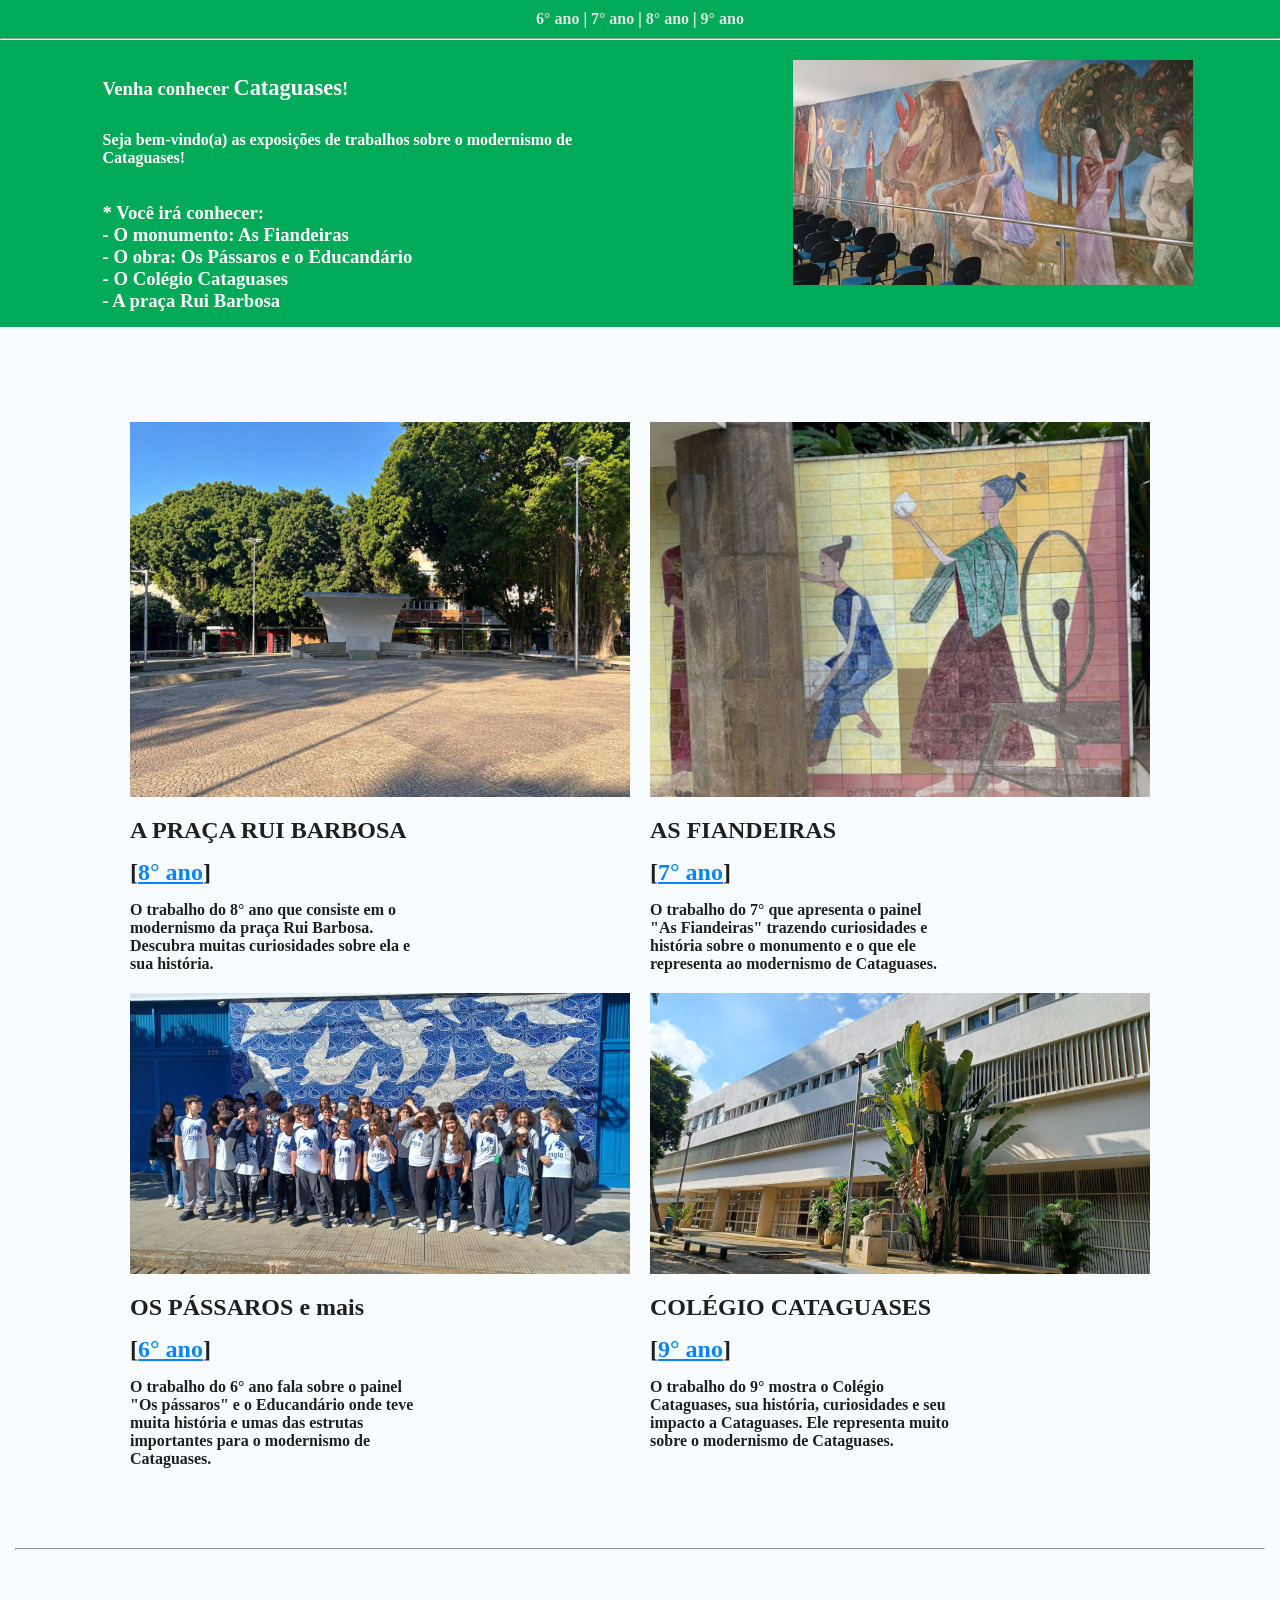
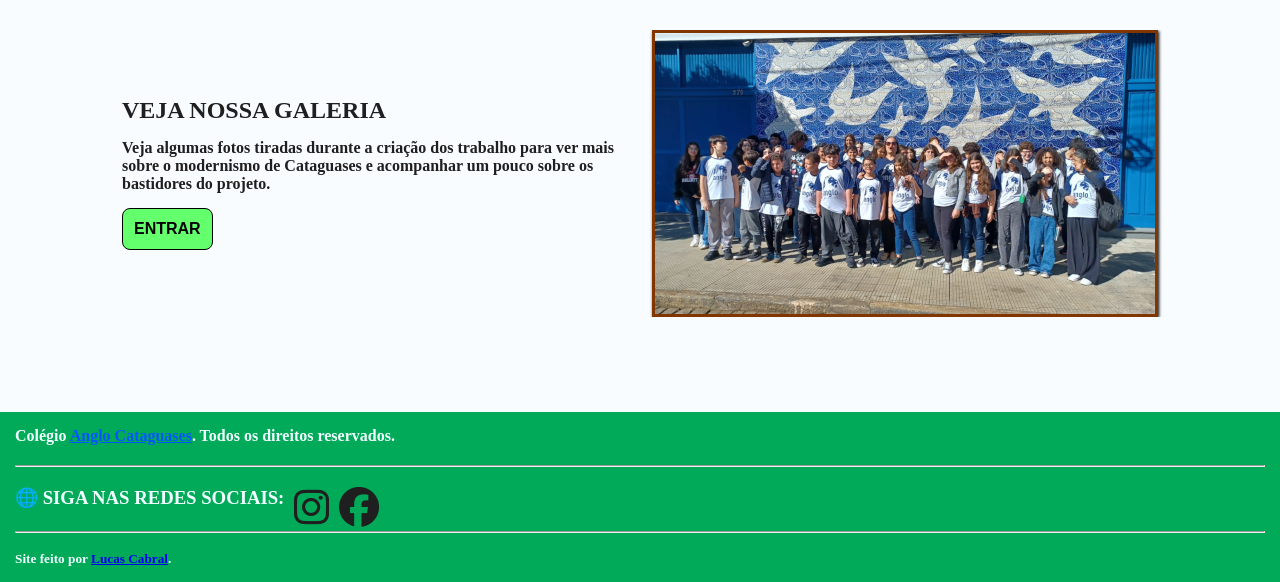
<file: index.html>
<!DOCTYPE html>
<html lang="pt-BR">
<head>
    <meta charset="UTF-8">
    <meta name="viewport" content="width=device-width, initial-scale=1.0">
    <meta name="description" content="Conheça Cataguases, Minas Gerais, sua arquitetura modernista e seu importante patrimônio histórico e cultural.">

    <link rel="icon" type="image/x-icon" href="favicon.ico">
    <link rel="stylesheet" href="https://cdnjs.cloudflare.com/ajax/libs/font-awesome/6.5.2/css/all.min.css">
    <link rel="stylesheet" href="style.css">

    <title>Conheça Cataguases - Página inicial</title>
</head>
<body>
    <header>
        <nav>
            <!--   Para quem é desenvolvedor e viu isso, peço desculpas. Por ser um site mais básico essa parte do código não ficou semântica.   -->
            <p>
                <a href="turmas/6-ano/index.html"> 6° ano</a> | 
                <a href="turmas/7-ano/index.html"> 7° ano</a> | 
                <a href="turmas/8-ano/index.html"> 8° ano</a> |
                <a href="turmas/9-ano/index.html"> 9° ano</a>
            </p>

        </nav>
        <hr>
        <section class="container-flex">
            <img src="imagens/6-ano-imagens/quadro.jpeg" alt="__IMAGEM">
            <section>
                <h1>Venha conhecer <span class="escrito">Cataguases</span>!</h1>

                <p>
                    Seja bem-vindo(a) as exposições de trabalhos sobre o modernismo de Cataguases!
                </p>
                
                <h3>
                    * Você irá conhecer: <br>
                    - O monumento: As Fiandeiras <br>
                    - O obra: Os Pássaros e o Educandário<br>
                    - O Colégio Cataguases <br>
                    - A praça Rui Barbosa
                </h3>
            </section>
        </section>
        
    </header>

    <main>
        <section class="container-flex1">
            <section class="container-flex2">
                <img src="imagens/8-ano-imagens/praca-rui-barbosa2.jpeg" alt="Imagem da praça Rui Barbosa">
                <section class="container-flex3">
                    <h2>A PRAÇA RUI BARBOSA</h2>

                    <h2>[<a href="turmas/8-ano/index.html" class="turma">8° ano</a>]</h2>

                    <p>
                        O trabalho do 8° ano que consiste em o modernismo da praça Rui Barbosa. Descubra muitas curiosidades sobre ela e sua história.
                    </p>
                </section>
            </section>
            
            <section class="container-flex2">
                <img src="imagens/7-ano-imagens/painel-fiandeiras2.jpeg" alt="Imagem de um pedaço do monumento As Fiandeiras">
                <section class="container-flex3">
                    <h2>AS FIANDEIRAS</h2>

                    <h2>[<a href="turmas/7-ano/index.html" class="turma">7° ano</a>]</h2>

                    <p>
                        O trabalho do 7° que apresenta o painel "As Fiandeiras" trazendo curiosidades e história sobre o monumento e o que ele representa ao modernismo de Cataguases.
                    </p>
                </section>
            </section>

            <section class="container-flex2">
                <img src="imagens/6-ano-imagens/ospassaros2.jpeg" alt="Imagem de todos os aluos do Ensino Fundamental do Anglo posando para a foto em frente o painel na faixada do Educandário.">
                <section class="container-flex3">
                    <h2>OS PÁSSAROS e mais</h2>

                    <h2>[<a href="turmas/6-ano/index.html" class="turma">6° ano</a>]</h2>

                    <p>
                        O trabalho do 6° ano fala sobre o painel "Os pássaros" e o Educandário onde teve muita história e umas das estrutas importantes para o modernismo de Cataguases.
                    </p>
                </section>
            </section>

            <section class="container-flex2">
                <img src="imagens/9-ano-imagens/faixada-colegio.jpg" alt="Imagem da faixada do Colégio Cataguases em Minas Gerais.">
                <section class="container-flex3">
                    <h2>COLÉGIO CATAGUASES</h2>

                    <h2>[<a href="turmas/9-ano/index.html" class="turma">9° ano</a>]</h2>

                    <p>
                        O trabalho do 9° mostra o Colégio Cataguases, sua história, curiosidades e seu impacto a Cataguases. Ele representa muito sobre o modernismo de Cataguases.
                    </p>
                </section>
            </section>
        </section>
        <hr>
        <section id="container-flex-galeria1">
            <section id="container-flex-galeria2">
                <h2>VEJA NOSSA GALERIA</h2>
                <p>
                    Veja algumas fotos tiradas durante a criação dos trabalho para ver mais sobre o modernismo de Cataguases e acompanhar um pouco sobre os bastidores do projeto.
                </p>
                <div id="galeria">
                    <a href="https://drive.google.com/drive/folders/1RHWkMPWu6363IWxtkehUiSeyPKYftUnu?usp=drive_link " target="_blank">ENTRAR</a>
                </div>
            </section>
            <img src="imagens/6-ano-imagens/ospassaros2.jpeg" alt="Imagem das turmas de 6° ao 9° juntas para posar a foto em frente o painel Os pássaros na faixada do Educandário.">
        </section>
    </main>

    <footer>
        <section>
            <h4>Colégio <a href="https://anglocataguases.com.br/" target="_blank">Anglo Cataguases</a>. Todos os direitos reservados.</h4>
            <hr>
            <section>
                <h3> &#x1F310; SIGA NAS REDES SOCIAIS: </h3>
                
                <!-- Instagram -->
                <a href="https://www.instagram.com/anglosudamerica/" target="_blank"><i class="fa-brands fa-instagram"></i></a>

                <!-- Facebook -->
                <a href="https://www.facebook.com/people/Anglo-Sudam%C3%A9rica-Cataguases/61577134984264/" target="_blank"><i class="fa-brands fa-facebook"></i></a>
            </section>
            <hr>
            <br>
            <h5>Site feito por <a href="https://github.com/lucascabral-dev" target="_blank">Lucas Cabral</a>.</h5>
        </section>
    </footer>
</body>
</html>
</file>
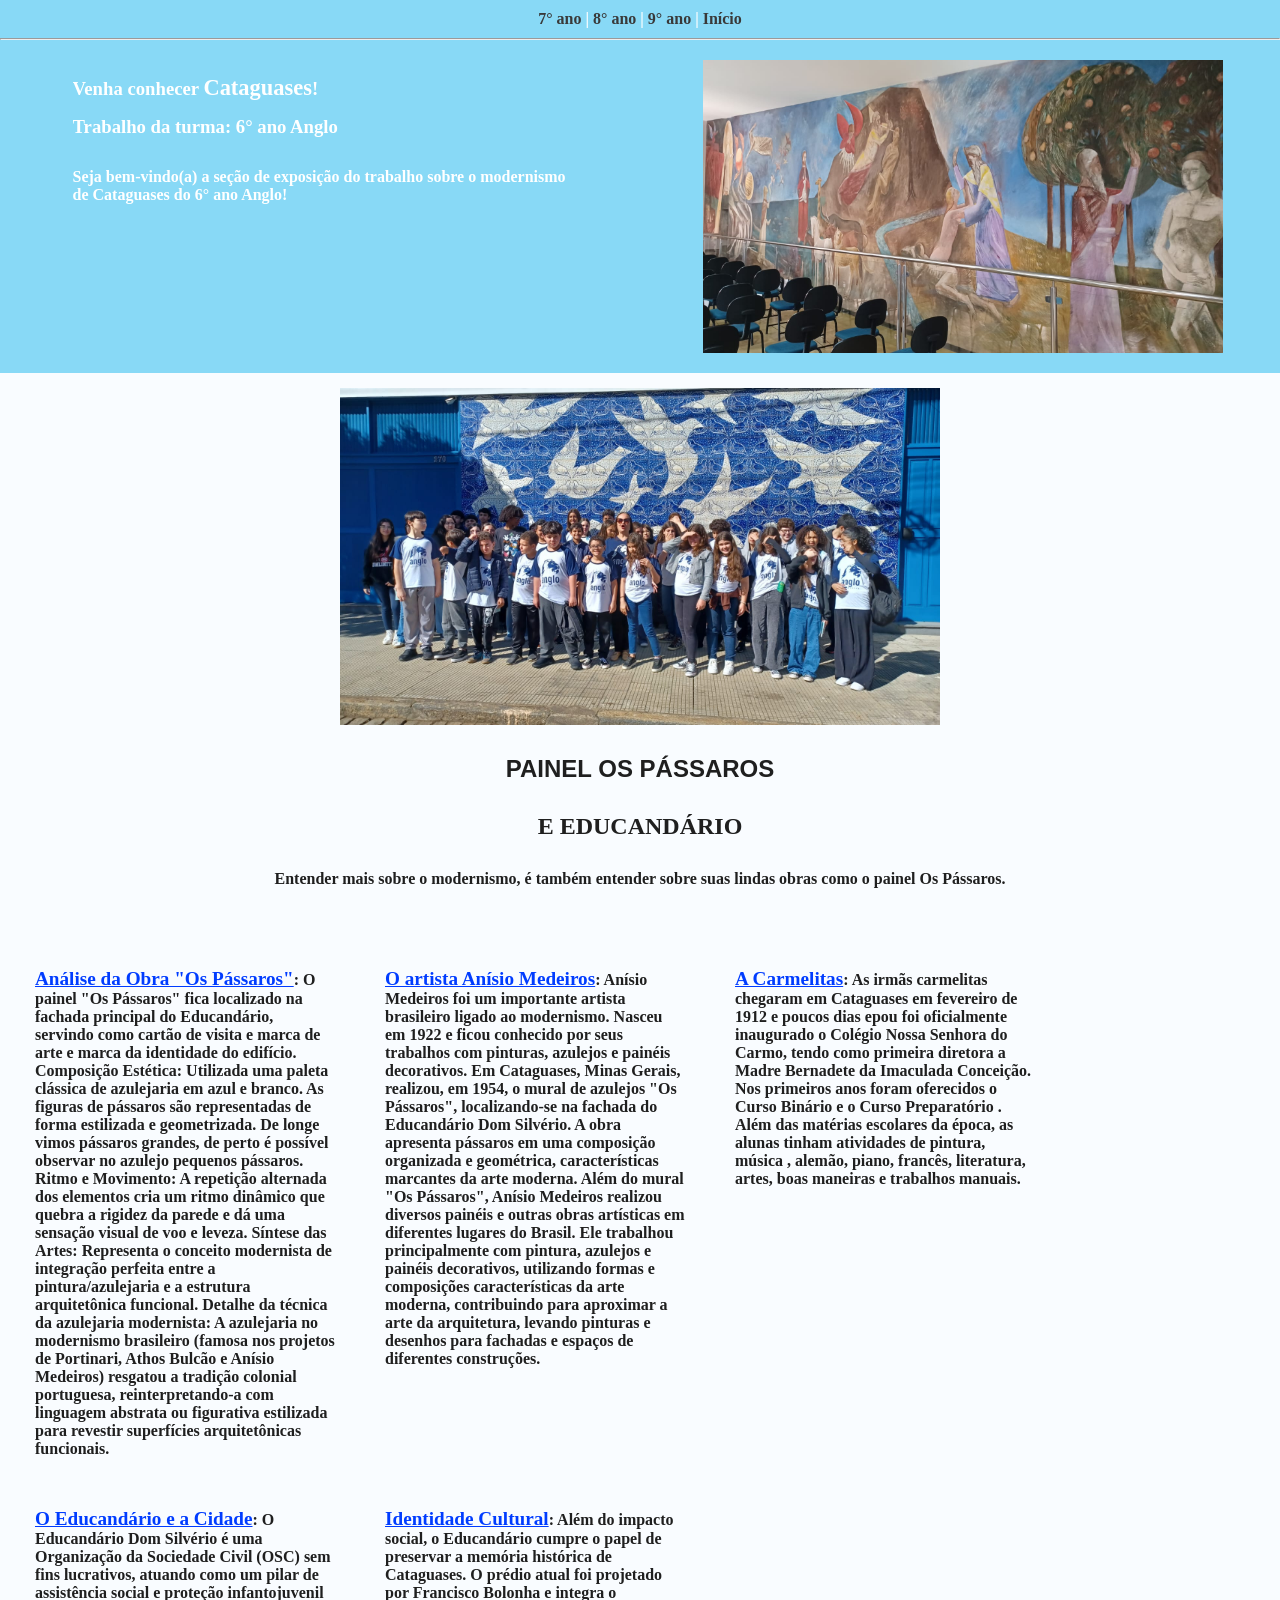
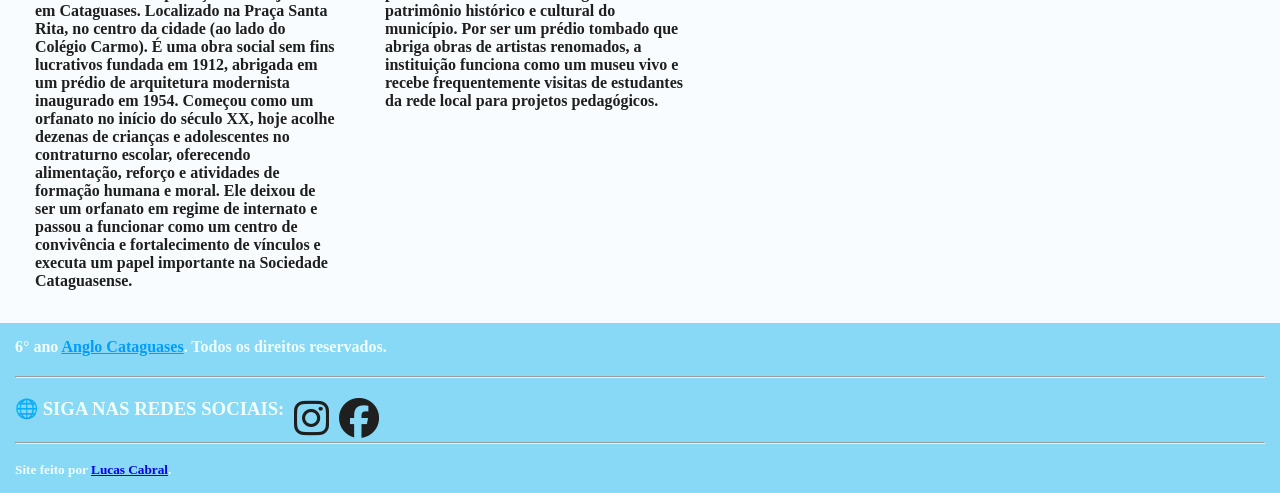
<file: turmas/6-ano/index.html>
<!DOCTYPE html>
<html lang="pt-BR">
<head>
    <meta charset="UTF-8">
    <meta name="viewport" content="width=device-width, initial-scale=1.0">
    <meta name="description" content="Apresentação do trabalho do 6° ano Anglo mostrando o painel Os Pássaros e o Educandário sobre modernismo de Cataguases.">

    <link rel="stylesheet" href="style.css">
    <link rel="icon" type="image/x-icon" href="../../favicon.ico">
    <link rel="stylesheet" href="https://cdnjs.cloudflare.com/ajax/libs/font-awesome/6.5.2/css/all.min.css">

    <title>Conheça Cataguases - Trabalho do 6° ano</title>
</head>
<body>
    <header>
        <nav>
            <!--   Para quem é desenvolvedor e viu isso, peço desculpas. Por ser um site mais básico essa parte do código não ficou semântica.   -->
            <p>
                <a href="../7-ano/index.html"> 7° ano</a> | 
                <a href="../8-ano/index.html"> 8° ano</a> | 
                <a href="../9-ano/index.html"> 9° ano</a> |
                <a href="../../index.html"> Início</a>
            </p>

        </nav>
        <hr>
        <section class="container-flex">
            <img src="../../imagens/6-ano-imagens/quadro.jpeg" alt="Foto que mostra uma das obras dentro do Educandário.">
            <section>
                <h1>Venha conhecer <span class="escrito">Cataguases</span>!</h1>

                <h3>Trabalho da turma: 6° ano Anglo</h3>

                <p>
                    Seja bem-vindo(a) a seção de exposição do trabalho sobre o modernismo de Cataguases do 6° ano Anglo!
                </p>
            </section>
        </section>
    </header>

    <main>

        <section class="infos">
            <img src="../../imagens/6-ano-imagens/ospassaros.jpeg" alt="AINDA COLOCAR">

            <h1>PAINEL OS PÁSSAROS</h1>
            <h2>E EDUCANDÁRIO</h2>

            <p>
                Entender mais sobre o modernismo, é também entender sobre suas lindas obras como o painel Os Pássaros.
            </p>

            <ul>
                <li>
                    <p>
                        <span class="topicos">Análise da Obra "Os Pássaros"</span>: O painel "Os Pássaros" fica localizado na fachada principal do Educandário, servindo como cartão de visita e marca de arte e marca da identidade do edifício.

                        Composição Estética: Utilizada uma paleta clássica de azulejaria em azul e branco. As figuras de pássaros são representadas de forma estilizada e geometrizada. De longe vimos pássaros grandes, de perto é possível observar no azulejo pequenos pássaros.
                        Ritmo e Movimento: A repetição alternada dos elementos cria um ritmo dinâmico que quebra a rigidez da parede e dá uma sensação visual de voo e leveza.
                        Síntese das Artes: Representa o conceito modernista de integração perfeita entre a pintura/azulejaria e a estrutura arquitetônica funcional.

                        Detalhe da técnica da azulejaria modernista:
                        A azulejaria no modernismo brasileiro (famosa nos projetos de Portinari, Athos Bulcão e Anísio Medeiros) resgatou a tradição colonial portuguesa, reinterpretando-a com linguagem abstrata ou figurativa estilizada para revestir superfícies arquitetônicas funcionais.
                    </p>
                </li>

                <li>
                    <p>
                        <span class="topicos">O artista Anísio Medeiros</span>: Anísio Medeiros foi um importante artista brasileiro ligado ao modernismo. Nasceu em 1922 e ficou conhecido por seus trabalhos com pinturas, azulejos e painéis decorativos. Em Cataguases, Minas Gerais, realizou, em 1954, o mural de azulejos "Os Pássaros", localizando-se na fachada do Educandário Dom Silvério. A obra apresenta pássaros em uma composição organizada e geométrica, características marcantes da arte moderna.
	                    Além do mural "Os Pássaros", Anísio Medeiros realizou diversos painéis e outras obras artísticas em diferentes lugares do Brasil. Ele trabalhou principalmente com pintura, azulejos e painéis decorativos, utilizando formas e composições características da arte moderna, contribuindo para aproximar a arte da arquitetura, levando pinturas e desenhos para fachadas e espaços de diferentes construções.
                    </p>
                </li>

                <li>
                    <p>
                        <span class="topicos">A Carmelitas</span>: As irmãs carmelitas chegaram em Cataguases em fevereiro de 1912 e poucos dias epou foi oficialmente inaugurado o Colégio Nossa Senhora do Carmo, tendo como primeira diretora a Madre Bernadete da Imaculada Conceição. Nos primeiros anos foram oferecidos o Curso Binário e o Curso Preparatório . Além das matérias escolares da época, as alunas tinham atividades de pintura, música , alemão, piano, francês, literatura, artes, boas maneiras e trabalhos manuais.
                    </p>
                </li>

                <li>
                    <p>
                        <span class="topicos">O Educandário e a Cidade</span>: O Educandário Dom Silvério é uma Organização da Sociedade Civil (OSC) sem fins lucrativos, atuando como um pilar de assistência social e proteção infantojuvenil em Cataguases. Localizado na Praça Santa Rita, no centro da cidade (ao lado do Colégio Carmo). É uma obra social sem fins lucrativos fundada em 1912, abrigada em um prédio de arquitetura modernista inaugurado em 1954.
                        Começou como um orfanato no início do século XX, hoje acolhe dezenas de crianças e adolescentes no contraturno escolar, oferecendo alimentação, reforço e atividades de formação humana e moral. Ele deixou de ser um orfanato em regime de internato e passou a funcionar como um centro de convivência e fortalecimento de vínculos e executa um papel importante na Sociedade Cataguasense.
                    </p>
                </li>

                <li>
                    <p>
                        <span class="topicos">Identidade Cultural</span>: Além do impacto social, o Educandário cumpre o papel de preservar a memória histórica de Cataguases. O prédio atual foi projetado por Francisco Bolonha e integra o patrimônio histórico e cultural do município. Por ser um prédio tombado que abriga obras de artistas renomados, a instituição funciona como um museu vivo e recebe frequentemente visitas de estudantes da rede local para projetos pedagógicos.
                    </p>
                </li>
            </ul>

        </section>
        <br>
    </main>

    <footer>
        <section>
            <h4>6° ano <a href="https://anglocataguases.com.br/" target="_blank">Anglo Cataguases</a>. Todos os direitos reservados.</h4>
            <hr>
            <section>
                <h3> &#x1F310; SIGA NAS REDES SOCIAIS: </h3>
                
                <!-- Instagram -->
                <a href="https://www.instagram.com/anglosudamerica/" target="_blank"><i class="fa-brands fa-instagram"></i></a>

                <!-- Facebook -->
                <a href="https://www.facebook.com/people/Anglo-Sudam%C3%A9rica-Cataguases/61577134984264/" target="_blank"><i class="fa-brands fa-facebook"></i></a>
            </section>
            <hr>
            <br>
            <h5>Site feito por <a href="https://github.com/lucascabral-dev" target="_blank">Lucas Cabral</a>.</h5>
        </section>
    </footer>
</body>
</html>
</file>
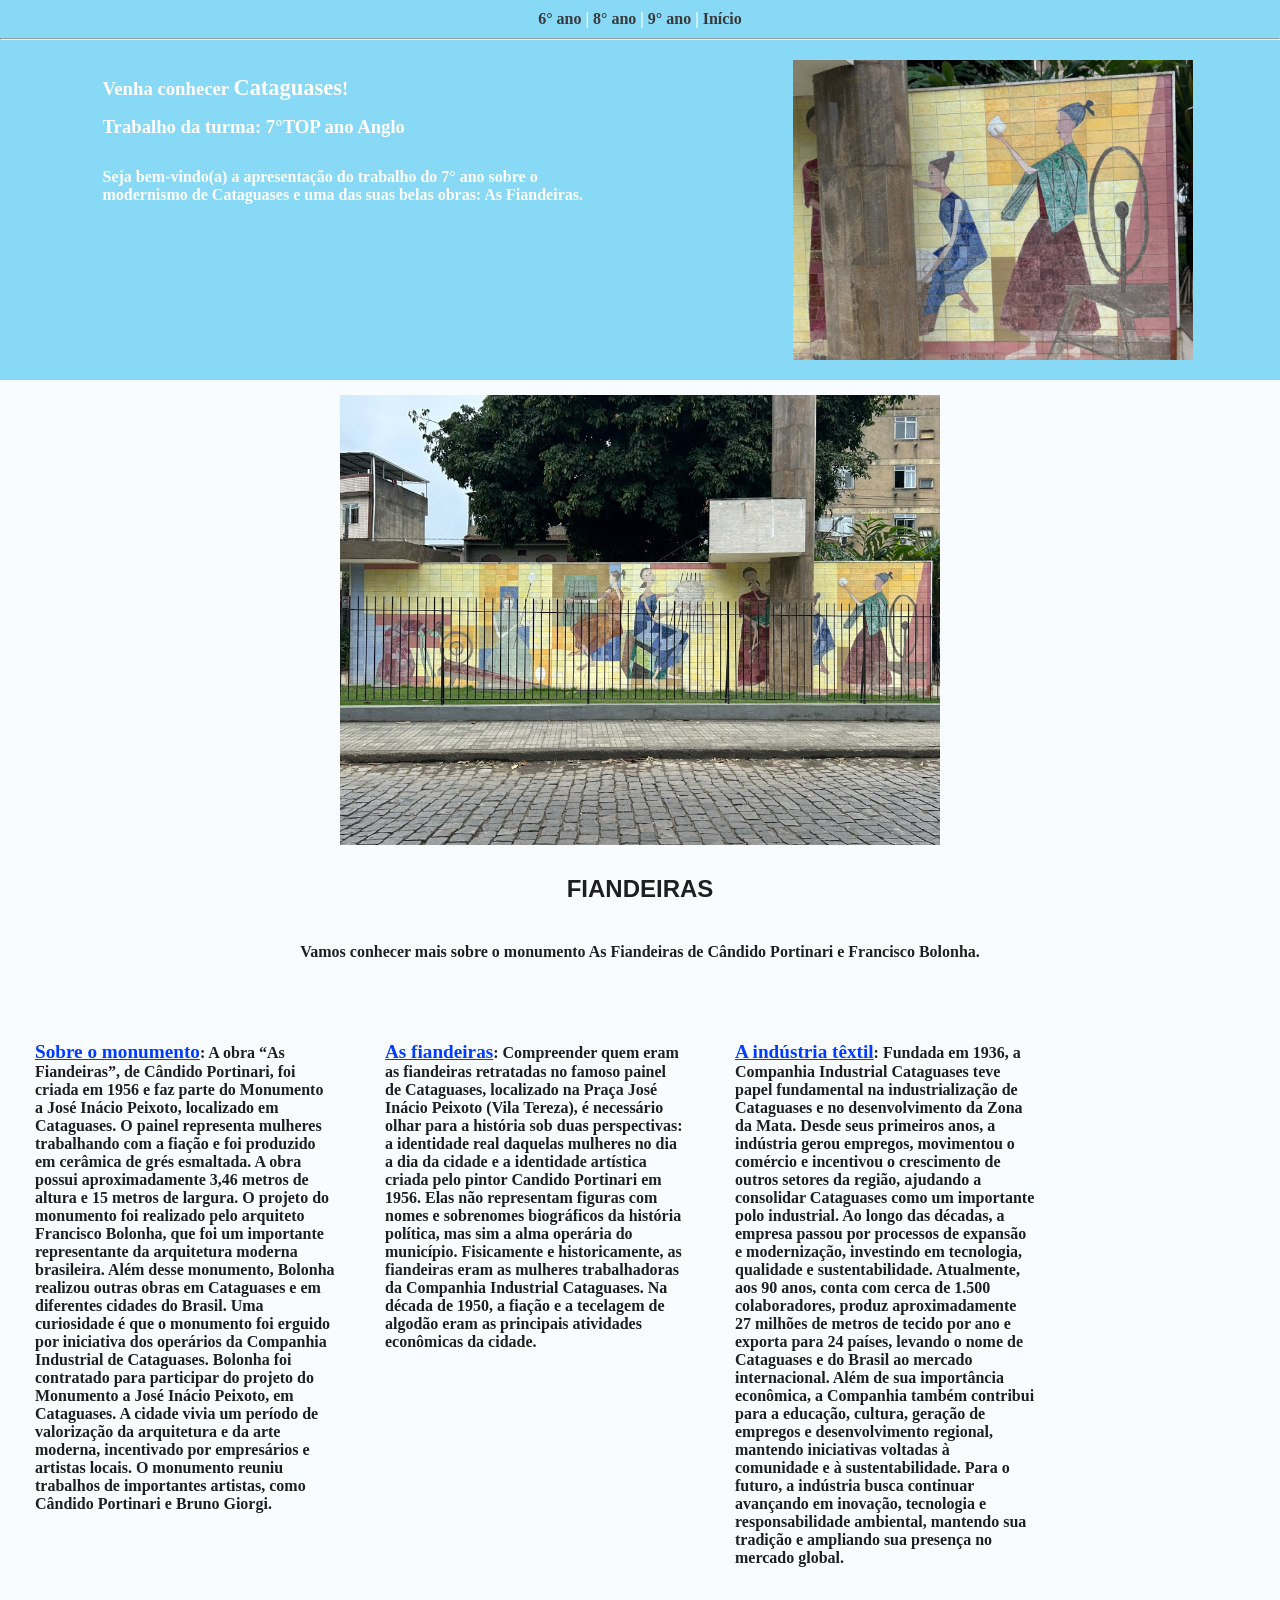
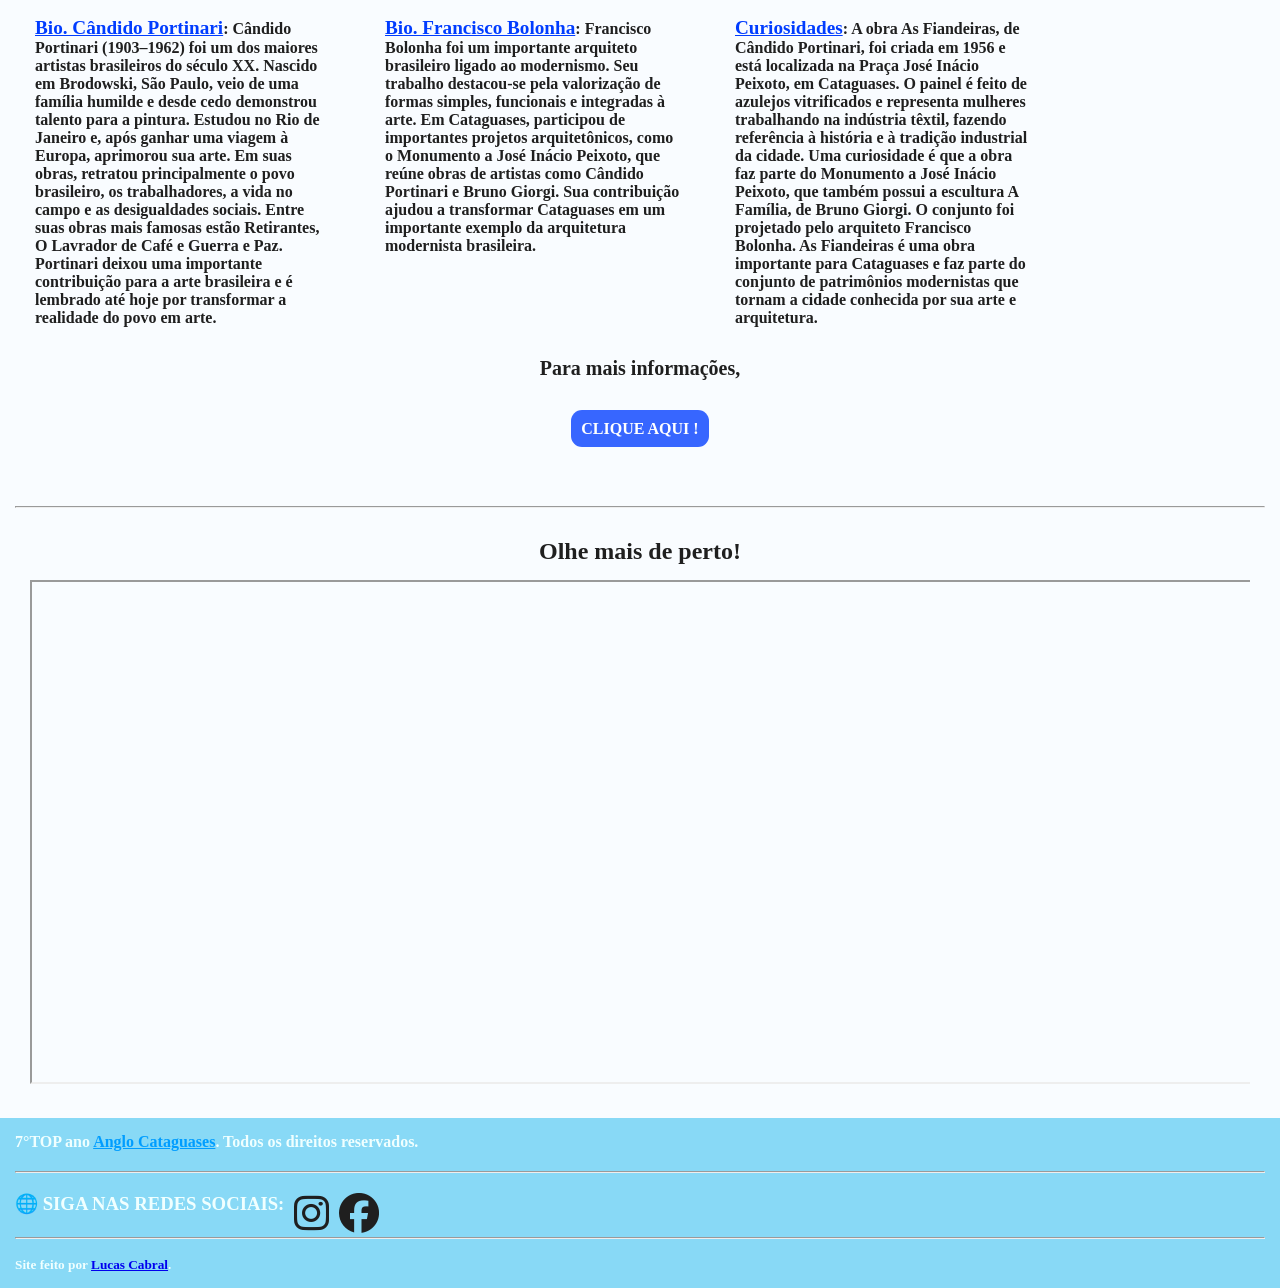
<file: turmas/7-ano/index.html>
<!DOCTYPE html>
<html lang="pt-BR">
<head>
    <meta charset="UTF-8">
    <meta name="viewport" content="width=device-width, initial-scale=1.0">
    <meta name="description" content="Apresentação do trabalho do 7° ano Anglo sobre o monumento As Fiandeiras e o modernismo de Cataguases.">

    <link rel="stylesheet" href="style.css">
    <link rel="icon" type="image/x-icon" href="../../favicon.ico">
    <link rel="stylesheet" href="https://cdnjs.cloudflare.com/ajax/libs/font-awesome/6.5.2/css/all.min.css">

    <title>Conheça Cataguases - Trabalho do 7° ano - AS FIANDEIRAS</title>
</head>
<body>
    <header>
        <nav>
            <!--   Para quem é desenvolvedor e viu isso, peço desculpas. Por ser um site mais básico essa parte do código não ficou semântica.   -->
            <p>
                <a href="../6-ano/index.html"> 6° ano</a> | 
                <a href="../8-ano/index.html"> 8° ano</a> | 
                <a href="../9-ano/index.html"> 9° ano</a> |
                <a href="../../index.html"> Início</a>
            </p>

        </nav>
        <hr>
        <section class="container-flex">
            <img src="../../imagens/7-ano-imagens/painel-fiandeiras2.jpeg" alt="Fiandeira">
            <section>
                <h1>Venha conhecer <span class="escrito">Cataguases</span>!</h1>

                <h3>Trabalho da turma: 7°TOP ano Anglo</h3>
                <p>
                    Seja bem-vindo(a) a apresentação do trabalho do 7° ano sobre o modernismo de Cataguases e uma das suas belas obras: As Fiandeiras. 
                </p>
            </section>
        </section>
    </header>

    <main>

        <section class="infos">
            <img src="../../imagens/7-ano-imagens/painel-fiandeiras.jpeg" alt="Manumento das Fiandeiras em Cataguases Minas Gerais.">

            <h1>FIANDEIRAS</h1>

            <p>
                Vamos conhecer mais sobre o monumento As Fiandeiras de Cândido Portinari e Francisco Bolonha.
            </p>

            <ul>
                <li>
                    <p>
                        <span class="topicos">Sobre o monumento</span>: A obra “As Fiandeiras”, de Cândido Portinari, foi criada em 1956 e faz parte do Monumento a José Inácio Peixoto, localizado em Cataguases. O painel representa mulheres trabalhando com a fiação e foi produzido em cerâmica de grés esmaltada. A obra possui aproximadamente 3,46 metros de altura e 15 metros de largura. O projeto do monumento foi realizado pelo arquiteto Francisco Bolonha, que foi um importante representante da arquitetura moderna brasileira. Além desse monumento, Bolonha realizou outras obras em Cataguases e em diferentes cidades do Brasil. Uma curiosidade é que o monumento foi erguido por iniciativa dos operários da Companhia Industrial de Cataguases. Bolonha foi contratado para participar do projeto do Monumento a José Inácio Peixoto, em Cataguases. A cidade vivia um período de valorização da arquitetura e da arte moderna, incentivado por empresários e artistas locais. O monumento reuniu trabalhos de importantes artistas, como Cândido Portinari e Bruno Giorgi.
                    </p>
                </li>

                <li>
                    <p>
                        <span class="topicos">As fiandeiras</span>: Compreender quem eram as fiandeiras retratadas no famoso painel de Cataguases, localizado na Praça José Inácio Peixoto (Vila Tereza), é necessário olhar para a história sob duas perspectivas: a identidade real daquelas mulheres no dia a dia da cidade e a identidade artística criada pelo pintor Candido Portinari em 1956. Elas não representam figuras com nomes e sobrenomes biográficos da história política, mas sim a alma operária do município. Fisicamente e historicamente, as fiandeiras eram as mulheres trabalhadoras da Companhia Industrial Cataguases. Na década de 1950, a fiação e a tecelagem de algodão eram as principais atividades econômicas da cidade.
                    </p>
                </li>

                <li>
                    <p>
                        <span class="topicos">A indústria têxtil</span>: Fundada em 1936, a Companhia Industrial Cataguases teve papel fundamental na industrialização de Cataguases e no desenvolvimento da Zona da Mata. Desde seus primeiros anos, a indústria gerou empregos, movimentou o comércio e incentivou o crescimento de outros setores da região, ajudando a consolidar Cataguases como um importante polo industrial.
                        Ao longo das décadas, a empresa passou por processos de expansão e modernização, investindo em tecnologia, qualidade e sustentabilidade. Atualmente, aos 90 anos, conta com cerca de 1.500 colaboradores, produz aproximadamente 27 milhões de metros de tecido por ano e exporta para 24 países, levando o nome de Cataguases e do Brasil ao mercado internacional.
                        Além de sua importância econômica, a Companhia também contribui para a educação, cultura, geração de empregos e desenvolvimento regional, mantendo iniciativas voltadas à comunidade e à sustentabilidade. Para o futuro, a indústria busca continuar avançando em inovação, tecnologia e responsabilidade ambiental, mantendo sua tradição e ampliando sua presença no mercado global.

                    </p>
                </li>

                <li>
                    <p>
                        <span class="topicos">Bio. Cândido Portinari</span>: Cândido Portinari (1903–1962) foi um dos maiores artistas brasileiros do século XX. Nascido em Brodowski, São Paulo, veio de uma família humilde e desde cedo demonstrou talento para a pintura.
                        Estudou no Rio de Janeiro e, após ganhar uma viagem à Europa, aprimorou sua arte. Em suas obras, retratou principalmente o povo brasileiro, os trabalhadores, a vida no campo e as desigualdades sociais.
                        Entre suas obras mais famosas estão Retirantes, O Lavrador de Café e Guerra e Paz. Portinari deixou uma importante contribuição para a arte brasileira e é lembrado até hoje por transformar a realidade do povo em arte.
                    </p>
                </li>

                <li>
                    <p>
                        <span class="topicos">Bio. Francisco Bolonha</span>: Francisco Bolonha foi um importante arquiteto brasileiro ligado ao modernismo. Seu trabalho destacou-se pela valorização de formas simples, funcionais e integradas à arte.
                        Em Cataguases, participou de importantes projetos arquitetônicos, como o Monumento a José Inácio Peixoto, que reúne obras de artistas como Cândido Portinari e Bruno Giorgi.
                        Sua contribuição ajudou a transformar Cataguases em um importante exemplo da arquitetura modernista brasileira.
                    </p>
                </li>

                <li>
                    <p>
                        <span class="topicos">Curiosidades</span>: A obra As Fiandeiras, de Cândido Portinari, foi criada em 1956 e está localizada na Praça José Inácio Peixoto, em Cataguases. O painel é feito de azulejos vitrificados e representa mulheres trabalhando na indústria têxtil, fazendo referência à história e à tradição industrial da cidade.
                        Uma curiosidade é que a obra faz parte do Monumento a José Inácio Peixoto, que também possui a escultura A Família, de Bruno Giorgi. O conjunto foi projetado pelo arquiteto Francisco Bolonha.
                        As Fiandeiras é uma obra importante para Cataguases e faz parte do conjunto de patrimônios modernistas que tornam a cidade conhecida por sua arte e arquitetura.
                    </p>
                </li>
            </ul>

            <h4>Para mais informações,</h4>
            <p><a href="https://youtu.be/9tRjHbougQI?si=2KNKbDB9_Hp8_0ck" target="_blank">CLIQUE AQUI !</a></p>

        </section>
        <br>
        <hr>

        <section class="interativo">
            <h2>Olhe mais de perto!</h2>
            <section>
                <iframe src="https://www.google.com/maps/embed?pb=!4v1786656245738!6m8!1m7!1sCAoSF0NJSE0wb2dLRUlDQWdJREV3Ny1lMndF!2m2!1d-21.39360401627311!2d-42.69383171233286!3f11.586836143423511!4f4.149518732039127!5f0.7820865974627469" width="100%" height="500px" style="border: 1;" allowfullscreen="" loading="lazy" referrerpolicy="strict-origin-when-cross-origin"></iframe>
            </section>
        </section>
    </main>

    <footer>
        <section>
            <h4>7°TOP ano <a href="https://anglocataguases.com.br/" target="_blank">Anglo Cataguases</a>. Todos os direitos reservados.</h4>
            <hr>
            <section>
                <h3> &#x1F310; SIGA NAS REDES SOCIAIS: </h3>
                
                <!-- Instagram -->
                <a href="https://www.instagram.com/anglosudamerica/" target="_blank"><i class="fa-brands fa-instagram"></i></a>

                <!-- Facebook -->
                <a href="https://www.facebook.com/people/Anglo-Sudam%C3%A9rica-Cataguases/61577134984264/" target="_blank"><i class="fa-brands fa-facebook"></i></a>
            </section>
            <hr>
            <br>
            <h5>Site feito por <a href="https://github.com/lucascabral-dev" target="_blank">Lucas Cabral</a>.</h5>
        </section>
    </footer>
</body>
</html>
</file>
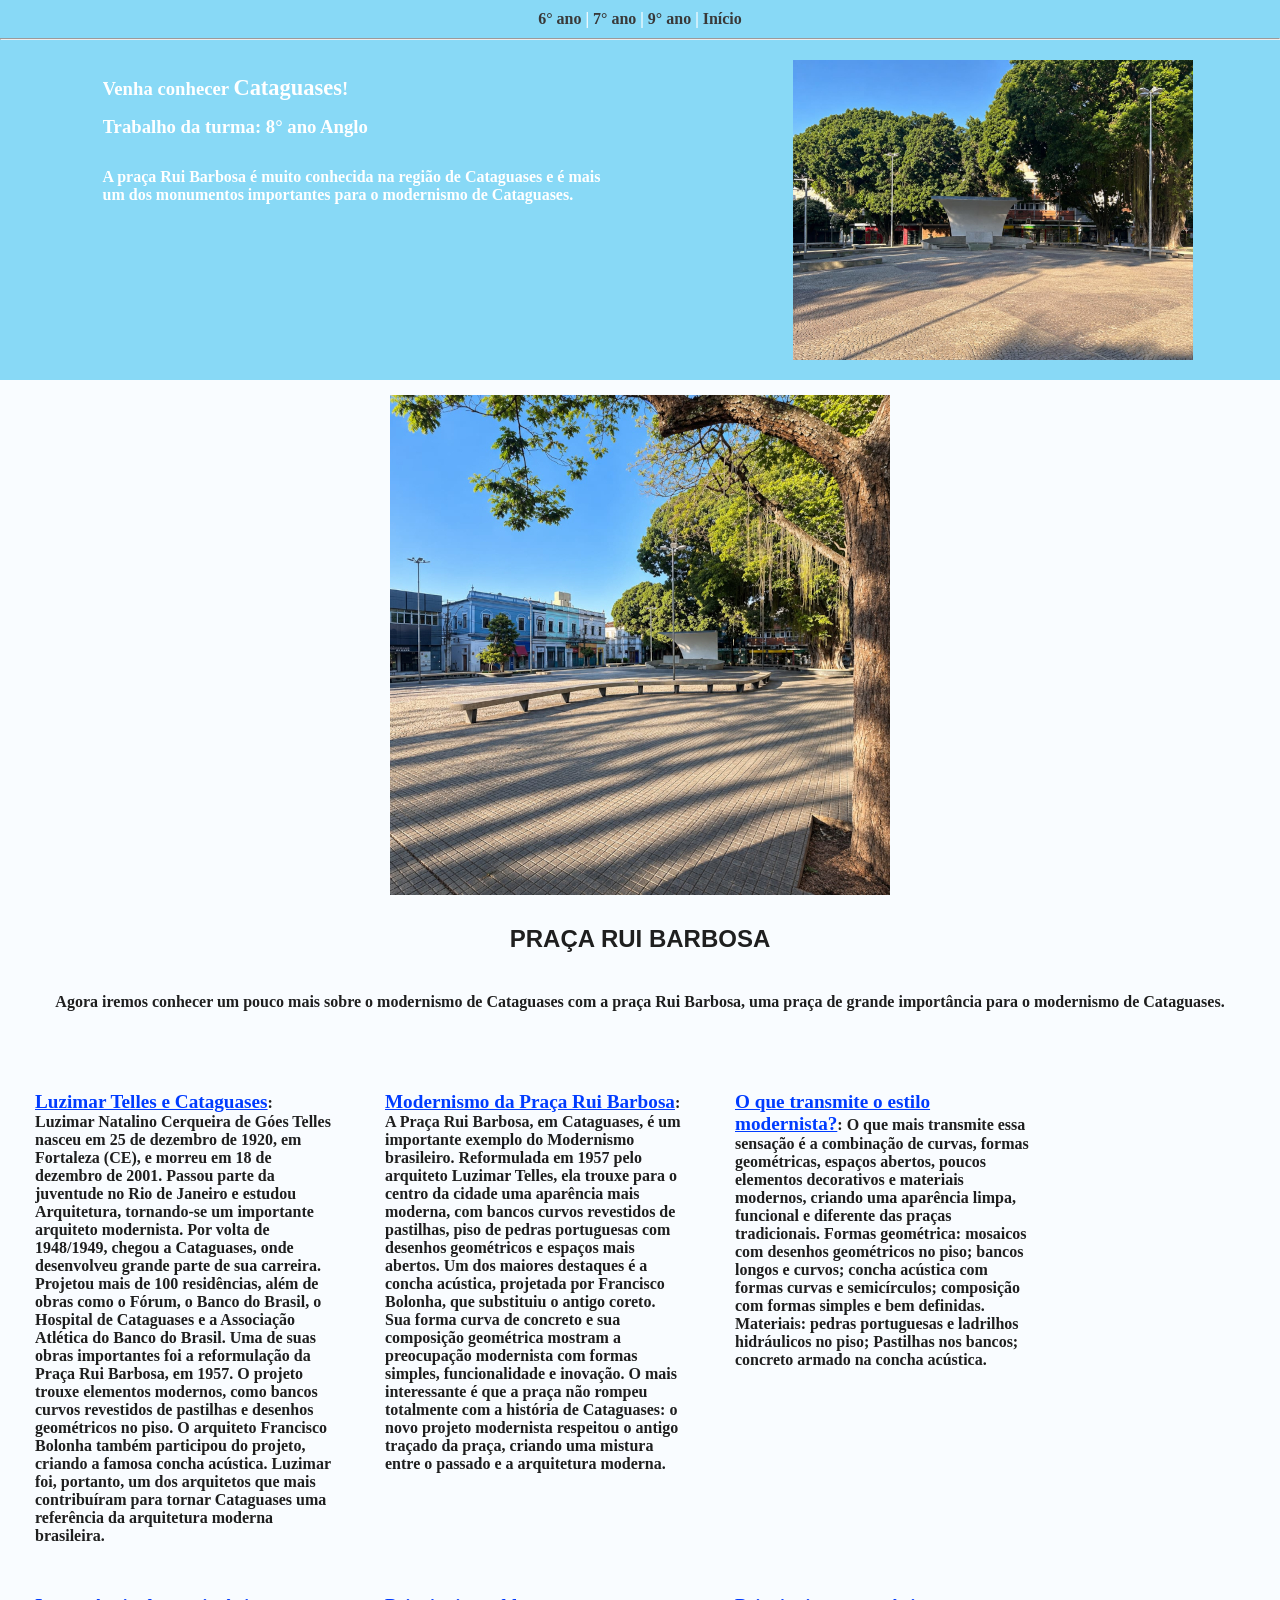
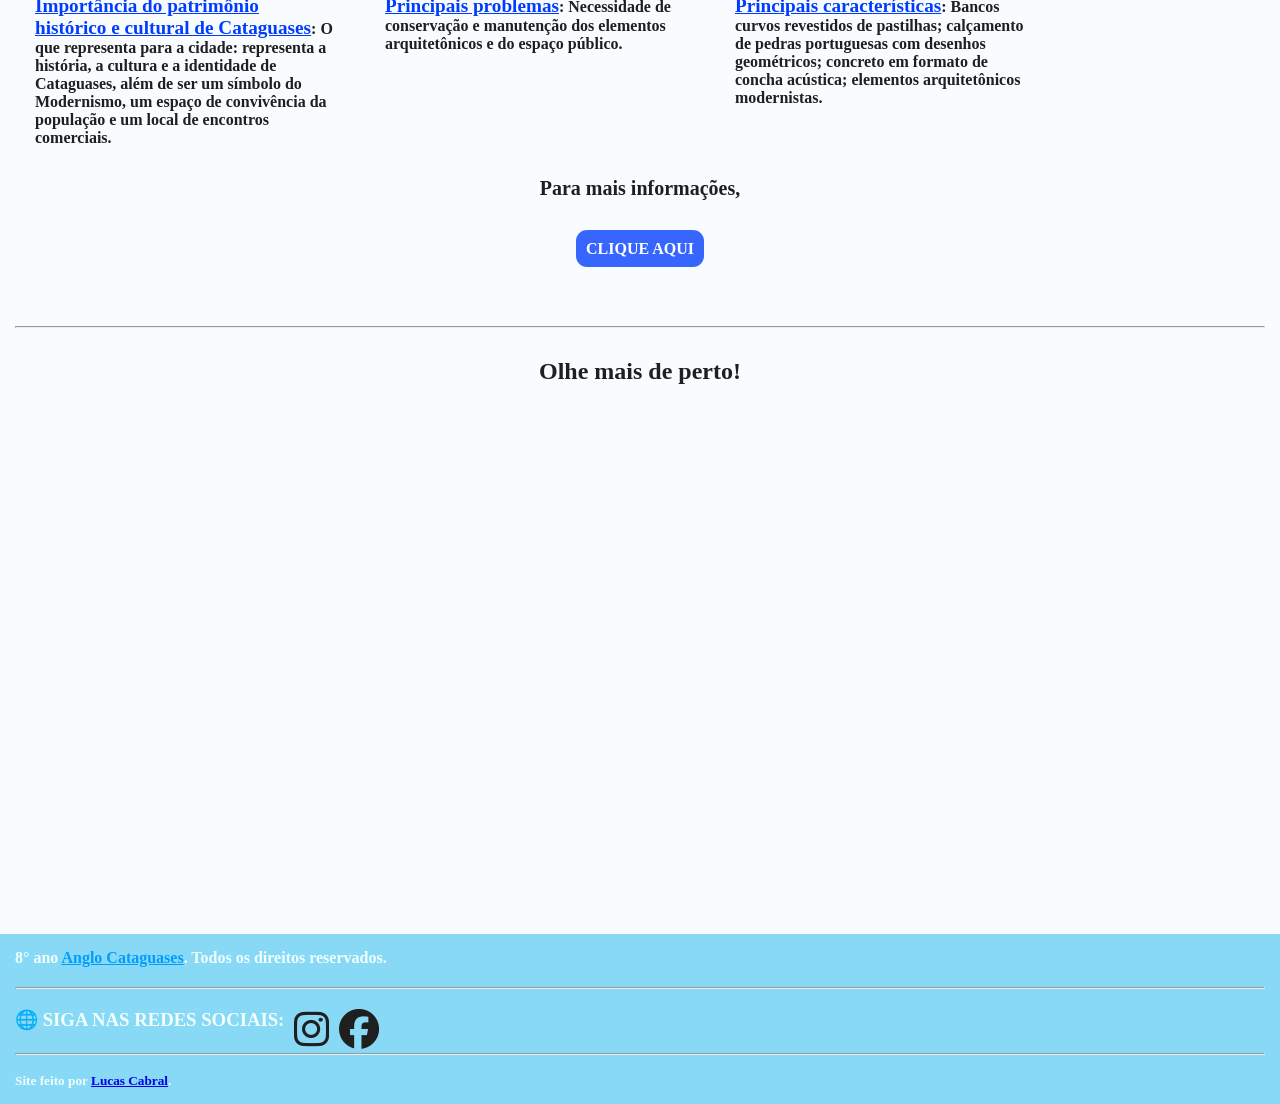
<file: turmas/8-ano/index.html>
<!DOCTYPE html>
<html lang="pt-BR">
<head>
    <meta charset="UTF-8">
    <meta name="viewport" content="width=device-width, initial-scale=1.0">
    <meta name="description" content="Apresentação do trabalho do 8° ano Anglo apresentando a praça Rui Barbosa e sua importância para modernismo de Cataguases.">

    <link rel="stylesheet" href="style.css">
    <link rel="icon" type="image/x-icon" href="../../favicon.ico">
    <link rel="stylesheet" href="https://cdnjs.cloudflare.com/ajax/libs/font-awesome/6.5.2/css/all.min.css">

    <title>Conheça Cataguases - Trabalho do 8° ano - PRAÇA RUI BARBOSA</title>
</head>
<body>
    <header>
        <nav>
            <!--   Para quem é desenvolvedor e viu isso, peço desculpas. Por ser um site mais básico essa parte do código não ficou semântica.   -->
            <p>
                <a href="../6-ano/index.html"> 6° ano</a> | 
                <a href="../7-ano/index.html"> 7° ano</a> | 
                <a href="../9-ano/index.html"> 9° ano</a> |
                <a href="../../index.html"> Início</a>
            </p>

        </nav>
        <hr>
        <section class="container-flex">
            <img src="../../imagens/8-ano-imagens/praca-rui-barbosa2.jpeg" alt="Imagem do monumento da praça Rui Barbosa.">
            <section>
                <h1>Venha conhecer <span class="escrito">Cataguases</span>!</h1>

                <h3>Trabalho da turma: 8° ano Anglo</h3>
                <p>
                    A praça Rui Barbosa é muito conhecida na região de Cataguases e é mais um dos monumentos importantes para o modernismo de Cataguases.
                </p>
            </section>
        </section>
    </header>

    <main>

        <section class="infos">
            <img src="../../imagens/8-ano-imagens/praca-rui-barbosa.jpeg" alt="Imagem ampla da praça Rui Barbosa.">

            <h1>PRAÇA RUI BARBOSA</h1>

            <p>
                Agora iremos conhecer um pouco mais sobre o modernismo de Cataguases com a praça Rui Barbosa, uma praça de grande importância para o modernismo de Cataguases.
            </p>

            <ul>
                <li>
                    <p>
                        <span class="topicos">Luzimar Telles e Cataguases</span>: Luzimar Natalino Cerqueira de Góes Telles nasceu em 25 de dezembro de 1920, em Fortaleza (CE), e morreu em 18 de dezembro de 2001. Passou parte da juventude no Rio de Janeiro e estudou Arquitetura, tornando-se um importante arquiteto modernista.
                        Por volta de 1948/1949, chegou a Cataguases, onde desenvolveu grande parte de sua carreira. Projetou mais de 100 residências, além de obras como o Fórum, o Banco do Brasil, o Hospital de Cataguases e a Associação Atlética do Banco do Brasil.
                        Uma de suas obras importantes foi a reformulação da Praça Rui Barbosa, em 1957. O projeto trouxe elementos modernos, como bancos curvos revestidos de pastilhas e desenhos geométricos no piso. O arquiteto Francisco Bolonha também participou do projeto, criando a famosa concha acústica.
                        Luzimar foi, portanto, um dos arquitetos que mais contribuíram para tornar Cataguases uma referência da arquitetura moderna brasileira.
                    </p>
                </li>

                <li>
                    <p>
                        <span class="topicos">Modernismo da Praça Rui Barbosa</span>: A Praça Rui Barbosa, em Cataguases, é um importante exemplo do Modernismo brasileiro. Reformulada em 1957 pelo arquiteto Luzimar Telles, ela trouxe para o centro da cidade uma aparência mais moderna, com bancos curvos revestidos de pastilhas, piso de pedras portuguesas com desenhos geométricos e espaços mais abertos.
                        Um dos maiores destaques é a concha acústica, projetada por Francisco Bolonha, que substituiu o antigo coreto. Sua forma curva de concreto e sua composição geométrica mostram a preocupação modernista com formas simples, funcionalidade e inovação.
                        O mais interessante é que a praça não rompeu totalmente com a história de Cataguases: o novo projeto modernista respeitou o antigo traçado da praça, criando uma mistura entre o passado e a arquitetura moderna.

                    </p>
                </li>

                <li>
                    <p>
                        <span class="topicos">O que transmite o estilo modernista?</span>: O que mais transmite essa sensação é a combinação de curvas, formas geométricas, espaços abertos, poucos elementos decorativos e materiais modernos, criando uma aparência limpa, funcional e diferente das praças tradicionais.

                        Formas geométrica: 
                        mosaicos com desenhos geométricos no piso;
                        bancos longos e curvos;
                        concha acústica com formas curvas e semicírculos;
                        composição com formas simples e bem definidas.

                        Materiais:
                        pedras portuguesas e ladrilhos hidráulicos no piso;
                        Pastilhas nos bancos;
                        concreto armado na concha acústica.
                    </p>
                </li>

                <li>
                    <p>
                        <span class="topicos">Importância do patrimônio histórico e cultural de Cataguases</span>: O que representa para a cidade: representa a história, a cultura e a identidade de Cataguases, além de ser um símbolo do Modernismo, um espaço de convivência da população e um local de encontros comerciais.

                    </p>
                </li>

                <li>
                    <p>
                        <span class="topicos">Principais problemas</span>: Necessidade de conservação e manutenção dos elementos arquitetônicos e do espaço público.
                    </p>
                </li>

                <li>
                    <p>
                        <span class="topicos">Principais características</span>:
                        Bancos curvos revestidos de pastilhas;
                        calçamento de pedras portuguesas com desenhos geométricos;
                        concreto em formato de concha acústica;
                        elementos arquitetônicos modernistas.
                    </p>
                </li>
            </ul>

            <h4>Para mais informações, </h4>
            <p><a href="https://youtube.com/shorts/bDjGCj-3Zdc?is=BIyHdmczBGF5TPS4" target="_blank">CLIQUE AQUI</a></p>

        </section>
        <br>
        <hr>

        <section class="interativo">
            <h2>Olhe mais de perto!</h2>

            <section>
                <iframe src="https://www.google.com/maps/embed?pb=!4v1788390708983!6m8!1m7!1suZbMG9Xu3UboVTLCsHWREg!2m2!1d-21.38908797060074!2d-42.69359521773393!3f156.16453896575885!4f13.444479965264023!5f0.7820865974627469" width="100%" height="500px" style="border:0;" allowfullscreen="" loading="lazy" referrerpolicy="strict-origin-when-cross-origin"></iframe>
            </section>
        </section>
    </main>

    <footer>
        <section>
            <h4>8° ano <a href="https://anglocataguases.com.br/" target="_blank">Anglo Cataguases</a>. Todos os direitos reservados.</h4>

            <hr>

            <section>
                <h3> &#x1F310; SIGA NAS REDES SOCIAIS: </h3>
                
                <!-- Instagram -->
                <a href="https://www.instagram.com/anglosudamerica/" target="_blank"><i class="fa-brands fa-instagram"></i></a>

                <!-- Facebook -->
                <a href="https://www.facebook.com/people/Anglo-Sudam%C3%A9rica-Cataguases/61577134984264/" target="_blank"><i class="fa-brands fa-facebook"></i></a>
            </section>
            <hr>
            <br>
            <h5>Site feito por <a href="https://github.com/lucascabral-dev" target="_blank">Lucas Cabral</a>.</h5>
        </section>
    </footer>
</body>
</html>
</file>
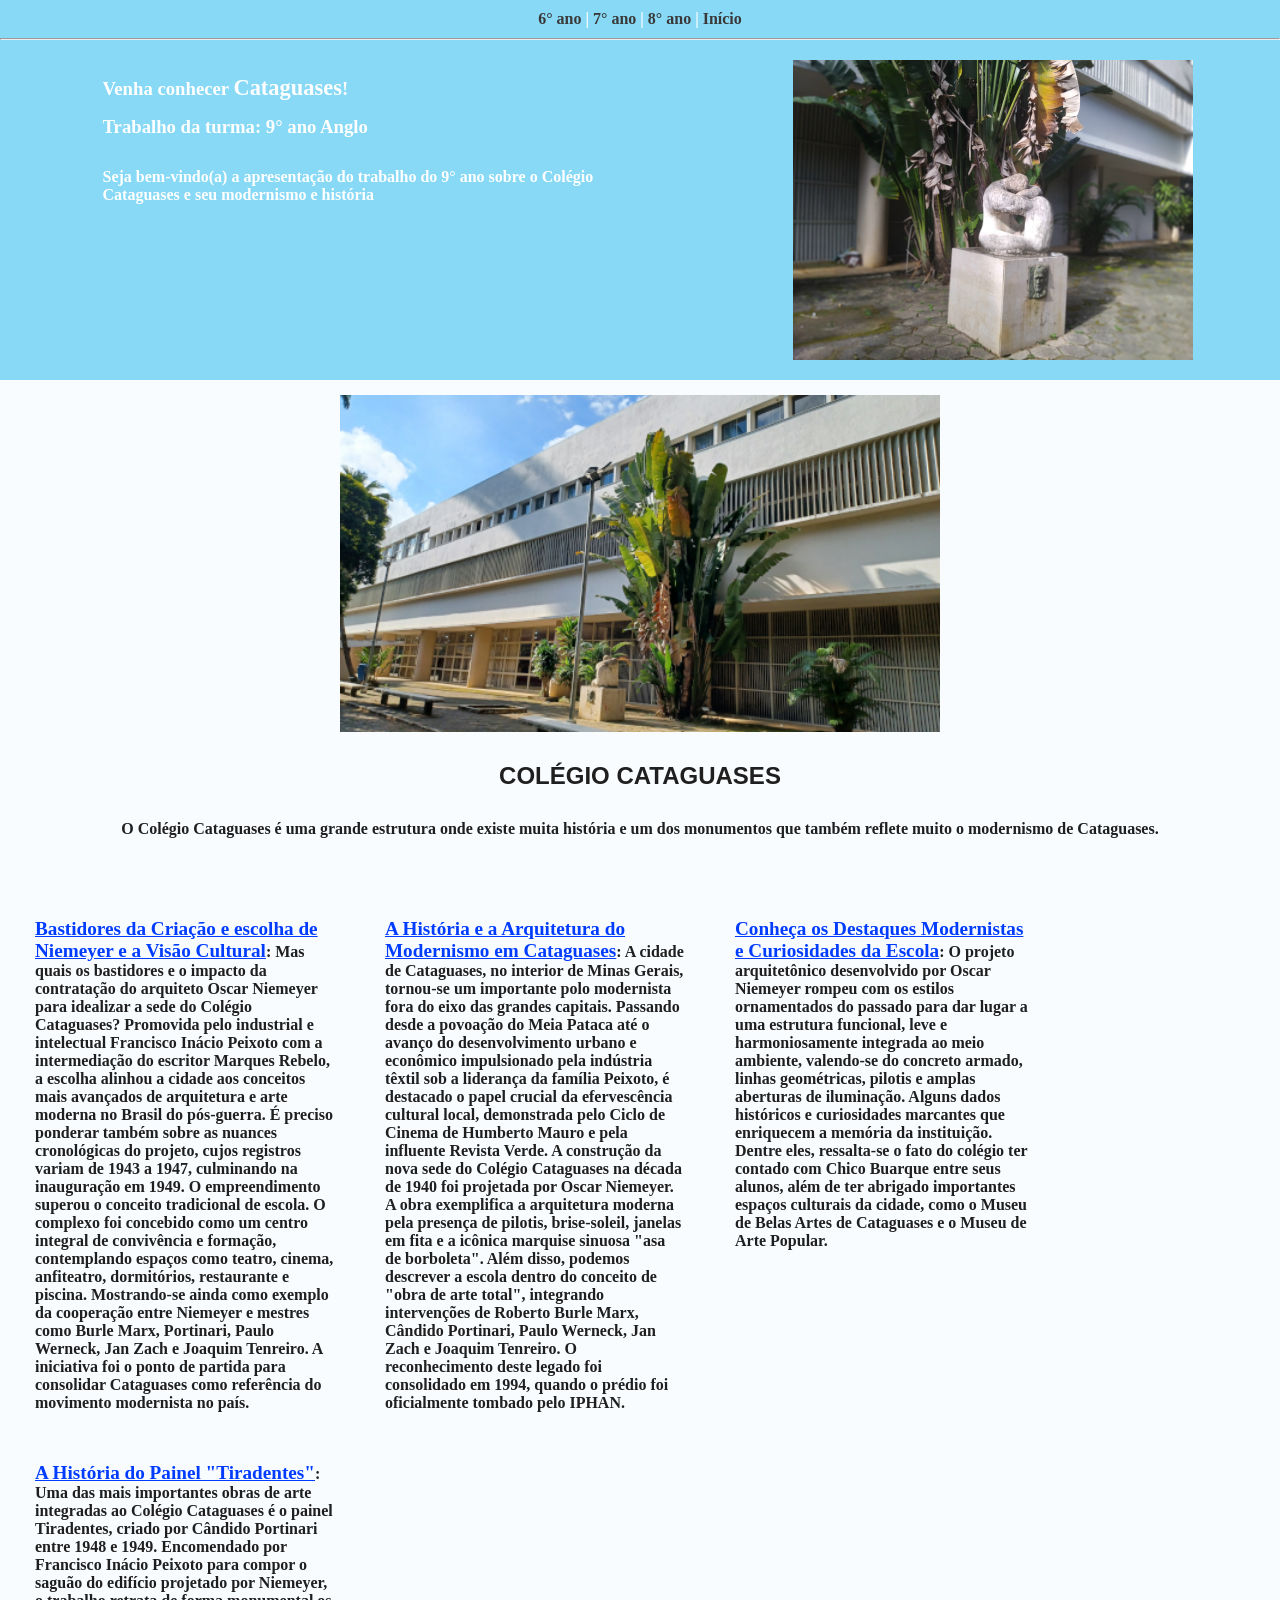
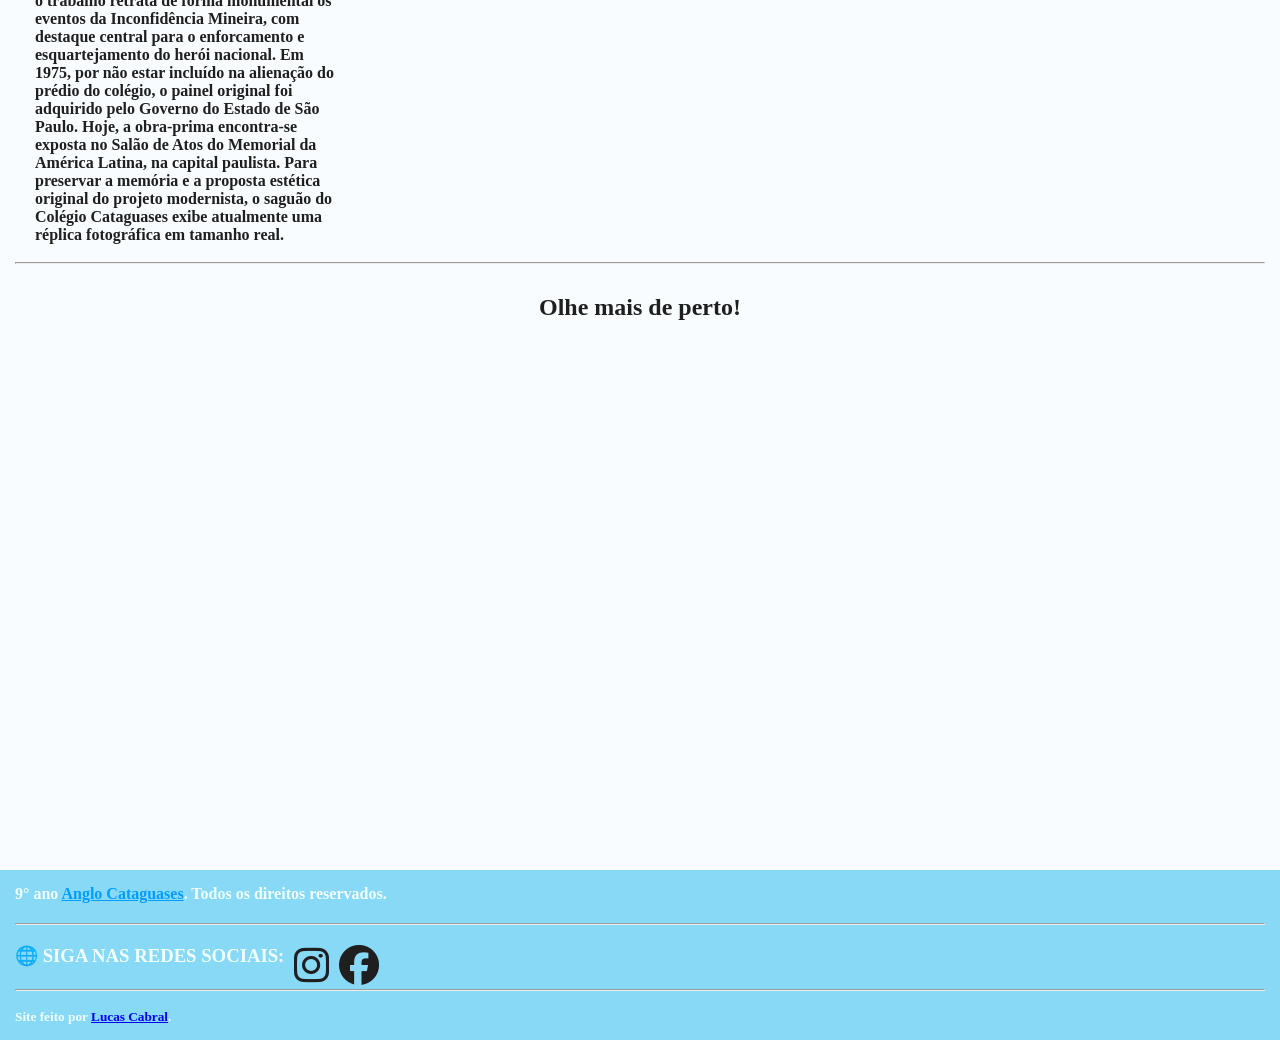
<file: turmas/9-ano/index.html>
<!DOCTYPE html>
<html lang="pt-BR">
<head>
    <meta charset="UTF-8">
    <meta name="viewport" content="width=device-width, initial-scale=1.0">
    <meta name="description" content="Apresentação do trabalho do 9° ano Anglo sobre o Colégio Cataguases e seu modernismo presente nele.">

    <link rel="stylesheet" href="style.css">
    <link rel="icon" type="image/x-icon" href="../../favicon.ico">
    <link rel="stylesheet" href="https://cdnjs.cloudflare.com/ajax/libs/font-awesome/6.5.2/css/all.min.css">

    <title>Conheça Cataguases - Trabalho do 9° ano</title>
</head>
<body>
    <header>
        <nav>
            <!--   Para quem é desenvolvedor e viu isso, peço desculpas. Por ser um site mais básico essa parte do código não ficou semântica.   -->
            <p>
                <a href="../6-ano/index.html"> 6° ano</a> | 
                <a href="../7-ano/index.html"> 7° ano</a> | 
                <a href="../8-ano/index.html"> 8° ano</a> |
                <a href="../../index.html"> Início</a>
            </p>

        </nav>
        <hr>
        <section class="container-flex">
            <img src="../../imagens/9-ano-imagens/monumento-foto.jpg" alt="Foto de uma das estátuas do Colégio Cataguases">
            <section>
                <h1>Venha conhecer <span class="escrito">Cataguases</span>!</h1>

                <h3>Trabalho da turma: 9° ano Anglo</h3>
                <p>
                    Seja bem-vindo(a) a apresentação do trabalho do 9° ano sobre o Colégio Cataguases e seu modernismo e história
                </p>
            </section>
        </section>
    </header>

    <main>

        <section class="infos">
            <img src="../../imagens/9-ano-imagens/faixada-colegio.jpg" alt="Foto da faixada do Colégio Cataguases">

            <h1>COLÉGIO CATAGUASES</h1>

            <p>
                O Colégio Cataguases é uma grande estrutura onde existe muita história e um dos monumentos que também reflete muito o modernismo de Cataguases.
            </p>

            <ul>
                <li>
                    <p>
                        <span class="topicos">Bastidores da Criação e escolha de Niemeyer e a Visão Cultural</span>: Mas quais os bastidores e o impacto da contratação do arquiteto Oscar Niemeyer para idealizar a sede do Colégio Cataguases? Promovida pelo industrial e intelectual Francisco Inácio Peixoto com a intermediação do escritor Marques Rebelo, a escolha alinhou a cidade aos conceitos mais avançados de arquitetura e arte moderna no Brasil do pós-guerra. É preciso ponderar também sobre as nuances cronológicas do projeto, cujos registros variam de 1943 a 1947, culminando na inauguração em 1949.
                        O empreendimento superou o conceito tradicional de escola. O complexo foi concebido como um centro integral de convivência e formação, contemplando espaços como teatro, cinema, anfiteatro, dormitórios, restaurante e piscina. Mostrando-se ainda como exemplo da cooperação entre Niemeyer e mestres como Burle Marx, Portinari, Paulo Werneck, Jan Zach e Joaquim Tenreiro. A iniciativa foi o ponto de partida para consolidar Cataguases como referência do movimento modernista no país.
                    </p>
                </li>

                <li>
                    <p>
                        <span class="topicos">A História e a Arquitetura do Modernismo em Cataguases</span>: A cidade de Cataguases, no interior de Minas Gerais, tornou-se um importante polo modernista fora do eixo das grandes capitais. Passando desde a povoação do Meia Pataca até o avanço do desenvolvimento urbano e econômico impulsionado pela indústria têxtil sob a liderança da família Peixoto, é destacado o papel crucial da efervescência cultural local, demonstrada pelo Ciclo de Cinema de Humberto Mauro e pela influente Revista Verde.
                        A construção da nova sede do Colégio Cataguases na década de 1940 foi projetada por Oscar Niemeyer. A obra exemplifica a arquitetura moderna pela presença de pilotis, brise-soleil, janelas em fita e a icônica marquise sinuosa "asa de borboleta". Além disso, podemos descrever a escola dentro do conceito de "obra de arte total", integrando intervenções de Roberto Burle Marx, Cândido Portinari, Paulo Werneck, Jan Zach e Joaquim Tenreiro. O reconhecimento deste legado foi consolidado em 1994, quando o prédio foi oficialmente tombado pelo IPHAN.
                    </p>
                </li>

                <li>
                    <p>
                        <span class="topicos">Conheça os Destaques Modernistas e Curiosidades da Escola</span>: O projeto arquitetônico desenvolvido por Oscar Niemeyer rompeu com os estilos ornamentados do passado para dar lugar a uma estrutura funcional, leve e harmoniosamente integrada ao meio ambiente, valendo-se do concreto armado, linhas geométricas, pilotis e amplas aberturas de iluminação.
                        Alguns dados históricos e curiosidades marcantes que enriquecem a memória da instituição. Dentre eles, ressalta-se o fato do colégio ter contado com Chico Buarque entre seus alunos, além de ter abrigado importantes espaços culturais da cidade, como o Museu de Belas Artes de Cataguases e o Museu de Arte Popular.
                    </p>
                </li>

                <li>
                    <p>
                        <span class="topicos">A História do Painel "Tiradentes"</span>: Uma das mais importantes obras de arte integradas ao Colégio Cataguases é o painel Tiradentes, criado por Cândido Portinari entre 1948 e 1949. Encomendado por Francisco Inácio Peixoto para compor o saguão do edifício projetado por Niemeyer, o trabalho retrata de forma monumental os eventos da Inconfidência Mineira, com destaque central para o enforcamento e esquartejamento do herói nacional.
                        Em 1975, por não estar incluído na alienação do prédio do colégio, o painel original foi adquirido pelo Governo do Estado de São Paulo. Hoje, a obra-prima encontra-se exposta no Salão de Atos do Memorial da América Latina, na capital paulista. Para preservar a memória e a proposta estética original do projeto modernista, o saguão do Colégio Cataguases exibe atualmente uma réplica fotográfica em tamanho real.

                    </p>
                </li>
            </ul>

        </section>
        <br>
        <hr>

        <section class="interativo">
            <h2>Olhe mais de perto!</h2>

            <iframe src="https://www.google.com/maps/embed?pb=!4v1789257481434!6m8!1m7!1spzzWwe6a6PEw0uUflQ1bnA!2m2!1d-21.38400440393811!2d-42.70140620382377!3f28.66233381790974!4f20.23518118999023!5f0.7820865974627469" width="100%" height="500px" style="border:0;" allowfullscreen="" loading="lazy" referrerpolicy="strict-origin-when-cross-origin"></iframe>
        </section>
    </main>

    <footer>
        <section>
            <h4>9° ano <a href="https://anglocataguases.com.br/" target="_blank">Anglo Cataguases</a>. Todos os direitos reservados.</h4>

            <hr>

            <section>
                <h3> &#x1F310; SIGA NAS REDES SOCIAIS: </h3>
                
                <!-- Instagram -->
                <a href="https://www.instagram.com/anglosudamerica/" target="_blank"><i class="fa-brands fa-instagram"></i></a>

                <!-- Facebook -->
                <a href="https://www.facebook.com/people/Anglo-Sudam%C3%A9rica-Cataguases/61577134984264/" target="_blank"><i class="fa-brands fa-facebook"></i></a>
            </section>
            <hr>
            <br>
            <h5>Site feito por <a href="https://github.com/lucascabral-dev" target="_blank">Lucas Cabral</a>.</h5>
        </section>
    </footer>
</body>
</html>
</file>
<file: style.css>
* {
    font-family: serif;
    font-weight: bold;
    overflow-x: hidden;
    margin: 0;
}

span.escrito {
    font-family: cursive;
    font-size: larger;
}

i {
    font-size: 40px;
    overflow: hidden;
    color: #1f1f1f;
}

i:hover {
    color: #003cff;
    transition: 0.5s;
}

span.topicos {
    color: #003cff;
    text-decoration: underline;
    font-size: larger;
}

a.turma {
    color: #0884ff;
}

a.turma:hover {
    color: #4da2f6;
    text-decoration: none;
}

body {
    background-color: #f9fcff;
    color: #ffffff;
    color: #1f1f1f;
}

header {
    width: 100%;
    height: 100%;
    color: white;
    background-color: #00aa58;
}

header > nav {
    display: flex;
    margin-top: 10px;
    flex-direction: column;
    justify-content: center;
    align-items: center;
}

header > nav > p {
    margin-bottom: 10px;
}

header > nav > p > a {
    text-decoration: none;
    color: #e2e2e2;
}

header > nav > p > a:hover {
    text-decoration: underline;
    color: #00d9ff;
}

header > section.container-flex {
    margin-top: 20px;
    display: flex;
    flex-direction: row-reverse;
    justify-content: space-around;
    flex-wrap: wrap;
}

header > section.container-flex > img {
    height: 100%;
    width: 100%;
    max-width: 400px;
    max-height: 400px;
    margin-bottom: 20px;
}

header > section.container-flex > section > h1 {
    margin: 15px;
}

header > section.container-flex > section > h3 {
    margin: 15px;
}

header > section.container-flex > section > p {
    max-width: 500px;
    margin-bottom: 20px;
    padding: 15px;
}

main {
    padding: 15px;
}

main > section.container-flex1 {
    display: flex;
    flex-direction: row;
    flex-wrap: wrap;
    justify-content: center;
    align-items: flex-start;
    gap: 20px;
    margin-top: 80px;
    margin-bottom: 80px;
}

main > section.container-flex1 > section.container-flex2 {
    display: flex;
    flex-wrap: wrap;
    gap: 20px;
    flex-direction: column;
    align-items: flex-start;
}

main > section.container-flex1 > section.container-flex2  > img {
    width: 100%;
    height: 100%;
    max-width: 500px;
    max-height: 500px;
}

main > section.container-flex1 > section.container-flex2 > section.container-flex3 {
    display: flex;
    flex-direction: column;
    gap: 15px;
    max-width: 300px;
}

main > section#container-flex-galeria1 {
    display: flex;
    flex-wrap: wrap;
    justify-content: center;
    align-items: center;
    gap: 30px;
    margin-top: 80px;
    margin-bottom: 80px;
}

main > section#container-flex-galeria1 > img {
    border: 3px solid #813600;
    box-shadow: 1px 1px 3px black;
    max-width: 500px;
    max-height: 500px;
}

main > section#container-flex-galeria1 > section#container-flex-galeria2 {
    display: flex;
    flex-wrap: wrap;
    align-items: center;
    width: 100%;
    height: 100%;
    max-width: 500px;
    gap: 15px;
}

main > section#container-flex-galeria1 > section#container-flex-galeria2 > div#galeria {
    background-color: #5dff68f5;
    padding: 11px;
    border-radius: 8px;
    border: 1px solid black;
    transition: 0.5s;
}


main > section#container-flex-galeria1 > section#container-flex-galeria2 > div#galeria:hover {
    background-color: #00a800f5;
    transition: 0.5s;
}


main > section#container-flex-galeria1 > section#container-flex-galeria2 > div#galeria > a {
    text-decoration: none;
    color: black;
    font-family: Arial, Helvetica, sans-serif;
}

footer {
    color: azure;
    background-color: #00aa58;
    padding: 15px;
}

footer > section > h4 {
    margin-bottom: 20px;
}

footer > section > h4 > a {
    color: #0055ff;
}

footer > section > h4 > a:hover {
    color: #005c96;
    text-decoration: none;
}

footer > section > section {
    display: flex;
    gap: 10px;
    margin-top: 20px;
    flex-wrap: wrap;
}
</file>
<file: turmas/6-ano/style.css>
* {
    font-family: serif;
    font-weight: bold;
    overflow-x: hidden;
    margin: 0;
}

span.escrito {
    font-family: cursive;
    font-size: larger;
}

i {
    font-size: 40px;
    overflow: hidden;
    color: #1f1f1f;
}

i:hover {
    color: #003cff;
    transition: 0.5s;
}

span.topicos {
    color: #003cff;
    text-decoration: underline;
    font-size: larger;
}

body {
    background-color: #f9fcff;
    color: #ffffff;
    color: #1f1f1f;
}

header {
    width: 100%;
    height: 100%;
    color: white;
    background-color: #88d9f6;
}

header > nav {
    display: flex;
    margin-top: 10px;
    flex-direction: column;
    justify-content: center;
    align-items: center;
}

header > nav > p {
    margin-bottom: 10px;
}

header > nav > p > a {
    text-decoration: none;
    color: #393939;
}

header > nav > p > a:hover {
    text-decoration: underline;
    color: #6b6b6b;
}

header > section.container-flex {
    margin-top: 20px;
    display: flex;
    flex-direction: row-reverse;
    justify-content: space-around;
    flex-wrap: wrap;
}

header > section.container-flex > img {
    height: 100%;
    width: 100%;
    max-width: 520px;
    max-height: 600px;
    margin-bottom: 20px;
}

header > section.container-flex > section > h1 {
    margin: 15px;
}

header > section.container-flex > section > h3 {
    margin: 15px;
}

header > section.container-flex > section > p {
    max-width: 500px;
    margin-bottom: 20px;
    padding: 15px;
}

main {
    padding: 15px;
}

main > section.infos {
    display: flex;
    flex-direction: column;
    gap: 30px;
    justify-content: center;
    align-items: center;
}

section.infos > img {
    height: 100%;
    width: 100%;
    max-width: 600px;
    max-height: 552px;
}


main > section.infos > p {
    text-align: center;
    width: 100%;
    padding-bottom: 50px;
}

main > section.infos > ul {
    display: flex;
    gap: 50px;
    flex-wrap: wrap;
    overflow-wrap: break-word;
    width: 100%;
}

main > section.infos > ul > li {
    max-width: 300px;
    width: 100%;
}

main > section.infos > ul > li > p {
    width: 100%;
    max-width: 300px;
}



main > section.infos > h1 {
    font-family: 'Lucida Sans', 'Lucida Sans Regular', 'Lucida Grande', 'Lucida Sans Unicode', Geneva, Verdana, sans-serif;
}

footer {
    color: azure;
    background-color: #88d9f6;
    padding: 15px;
}

footer > section > h4 {
    margin-bottom: 20px;
}

footer > section > h4 > a {
    color: #009dff;
}

footer > section > h4 > a:hover {
    color: #005c96;
    text-decoration: none;
}

footer > section > section {
    display: flex;
    gap: 10px;
    margin-top: 20px;
    flex-wrap: wrap;
}
</file>
<file: turmas/7-ano/style.css>
* {
    font-family: serif;
    font-weight: bold;
    overflow-x: hidden;
    margin: 0;
}

span.escrito {
    font-family: cursive;
    font-size: larger;
}

i {
    font-size: 40px;
    overflow: hidden;
    color: #1f1f1f;
}

i:hover {
    color: #003cff;
    transition: 0.5s;
}

span.topicos {
    color: #003cff;
    text-decoration: underline;
    font-size: larger;
}

body {
    background-color: #f9fcff;
    color: #ffffff;
    color: #1f1f1f;
}

header {
    width: 100%;
    height: 100%;
    color: white;
    background-color: #88d9f6;
}

header > nav {
    display: flex;
    margin-top: 10px;
    flex-direction: column;
    justify-content: center;
    align-items: center;
}

header > nav > p {
    margin-bottom: 10px;
}

header > nav > p > a {
    text-decoration: none;
    color: #393939;
}

header > nav > p > a:hover {
    text-decoration: underline;
    color: #6b6b6b;
}

header > section.container-flex {
    margin-top: 20px;
    display: flex;
    flex-direction: row-reverse;
    justify-content: space-around;
    flex-wrap: wrap;
}

header > section.container-flex > img {
    height: 100%;
    width: 100%;
    max-width: 400px;
    max-height: 400px;
    margin-bottom: 20px;
}

header > section.container-flex > section > h1 {
    margin: 15px;
}

header > section.container-flex > section > h3 {
    margin: 15px;
}

header > section.container-flex > section > p {
    max-width: 500px;
    margin-bottom: 20px;
    padding: 15px;
}

main {
    padding: 15px;
}

main > section.infos {
    display: flex;
    flex-direction: column;
    gap: 30px;
    justify-content: center;
    align-items: center;
}

section.infos > img {
    height: 100%;
    width: 100%;
    max-width: 600px;
    max-height: 552px;
}


main > section.infos > p {
    text-align: center;
    width: 100%;
    padding-bottom: 50px;
}

main > section.infos > ul {
    display: flex;
    gap: 50px;
    flex-wrap: wrap;
    overflow-wrap: break-word;
    width: 100%;
}

main > section.infos > ul > li {
    max-width: 300px;
    width: 100%;
}

main > section.infos > ul > li > p {
    width: 100%;
    max-width: 300px;
}

main > section.infos > h4 {
    font-size: 20px;
    text-align: center;
    margin-bottom: 0;
}

main > section.infos > p {
    margin: auto;
    text-align: center;
    overflow: hidden;
    padding-top: 10px;
}

main > section.infos > p > a {
    background-color: #3766ff;
    padding: 10px;
    text-decoration: none;
    border-radius: 11px;
    color: white;
}

main > section.infos > p > a:hover {
    transition: .5s;
    background-color: #0099ff;
}

main > section.infos > h1 {
    font-family: 'Lucida Sans', 'Lucida Sans Regular', 'Lucida Grande', 'Lucida Sans Unicode', Geneva, Verdana, sans-serif;
}

section.interativo {
    margin: 15px;
}

section.interativo > h2 {
    margin: 15px;
    text-align: center;
}

footer {
    color: azure;
    background-color: #88d9f6;
    padding: 15px;
}

footer > section > h4 {
    margin-bottom: 20px;
}

footer > section > h4 > a {
    color: #009dff;
}

footer > section > h4 > a:hover {
    color: #005c96;
    text-decoration: none;
}

footer > section > section {
    display: flex;
    gap: 10px;
    margin-top: 20px;
    flex-wrap: wrap;
}
</file>
<file: turmas/8-ano/style.css>
* {
    font-family: serif;
    font-weight: bold;
    overflow-x: hidden;
    margin: 0;
}

span.escrito {
    font-family: cursive;
    font-size: larger;
}

i {
    font-size: 40px;
    overflow: hidden;
    color: #1f1f1f;
}

i:hover {
    color: #003cff;
    transition: 0.5s;
}

span.topicos {
    color: #003cff;
    text-decoration: underline;
    font-size: larger;
}

body {
    background-color: #f9fcff;
    color: #ffffff;
    color: #1f1f1f;
}

header {
    width: 100%;
    height: 100%;
    color: white;
    background-color: #88d9f6;
}

header > nav {
    display: flex;
    margin-top: 10px;
    flex-direction: column;
    justify-content: center;
    align-items: center;
}

header > nav > p {
    margin-bottom: 10px;
}

header > nav > p > a {
    text-decoration: none;
    color: #393939;
}

header > nav > p > a:hover {
    text-decoration: underline;
    color: #6b6b6b;
}

header > section.container-flex {
    margin-top: 20px;
    display: flex;
    flex-direction: row-reverse;
    justify-content: space-around;
    flex-wrap: wrap;
}

header > section.container-flex > img {
    height: 100%;
    width: 100%;
    max-width: 400px;
    max-height: 400px;
    margin-bottom: 20px;
}

header > section.container-flex > section > h1 {
    margin: 15px;
}

header > section.container-flex > section > h3 {
    margin: 15px;
}

header > section.container-flex > section > p {
    max-width: 500px;
    margin-bottom: 20px;
    padding: 15px;
}

main {
    padding: 15px;
}

main > section.infos {
    display: flex;
    flex-direction: column;
    gap: 30px;
    justify-content: center;
    align-items: center;
}

section.infos > img {
    max-width: 600px;
    max-height: 552px;
}


main > section.infos > p {
    text-align: center;
    width: 100%;
    padding-bottom: 50px;
}

main > section.infos > ul {
    display: flex;
    gap: 50px;
    flex-wrap: wrap;
    overflow-wrap: break-word;
    width: 100%;
}

main > section.infos > ul > li {
    max-width: 300px;
    width: 100%;
}

main > section.infos > ul > li > p {
    width: 100%;
    max-width: 300px;
}

main > section.infos > h4 {
    font-size: 20px;
    text-align: center;
    margin-bottom: 0;
}

main > section.infos > p {
    margin: auto;
    text-align: center;
    overflow: hidden;
    padding-top: 10px;
}

main > section.infos > p > a {
    background-color: #3766ff;
    padding: 10px;
    text-decoration: none;
    border-radius: 11px;
    color: white;
}

main > section.infos > p > a:hover {
    transition: .5s;
    background-color: #0099ff;
}

main > section.infos > h1 {
    font-family: 'Lucida Sans', 'Lucida Sans Regular', 'Lucida Grande', 'Lucida Sans Unicode', Geneva, Verdana, sans-serif;
}

section.interativo {
    margin: 15px;
}

section.interativo > h2 {
    margin: 15px;
    text-align: center;
}

footer {
    color: azure;
    background-color: #88d9f6;
    padding: 15px;
}

footer > section > h4 {
    margin-bottom: 20px;
}

footer > section > h4 > a {
    color: #009dff;
}

footer > section > h4 > a:hover {
    color: #005c96;
    text-decoration: none;
}

footer > section > section {
    display: flex;
    gap: 10px;
    margin-top: 20px;
    flex-wrap: wrap;
}
</file>
<file: turmas/9-ano/style.css>
* {
    font-family: serif;
    font-weight: bold;
    overflow-x: hidden;
    margin: 0;
}

span.escrito {
    font-family: cursive;
    font-size: larger;
}

i {
    font-size: 40px;
    overflow: hidden;
    color: #1f1f1f;
}

i:hover {
    color: #003cff;
    transition: 0.5s;
}

span.topicos {
    color: #003cff;
    text-decoration: underline;
    font-size: larger;
}

body {
    background-color: #f9fcff;
    color: #ffffff;
    color: #1f1f1f;
}

header {
    width: 100%;
    height: 100%;
    color: white;
    background-color: #88d9f6;
}

header > nav {
    display: flex;
    margin-top: 10px;
    flex-direction: column;
    justify-content: center;
    align-items: center;
}

header > nav > p {
    margin-bottom: 10px;
}

header > nav > p > a {
    text-decoration: none;
    color: #393939;
}

header > nav > p > a:hover {
    text-decoration: underline;
    color: #6b6b6b;
}

header > section.container-flex {
    margin-top: 20px;
    display: flex;
    flex-direction: row-reverse;
    justify-content: space-around;
    flex-wrap: wrap;
}

header > section.container-flex > img {
    height: 100%;
    width: 100%;
    max-width: 400px;
    max-height: 400px;
    margin-bottom: 20px;
}

header > section.container-flex > section > h1 {
    margin: 15px;
}

header > section.container-flex > section > h3 {
    margin: 15px;
}

header > section.container-flex > section > p {
    max-width: 500px;
    margin-bottom: 20px;
    padding: 15px;
}

main {
    padding: 15px;
}

main > section.infos {
    display: flex;
    flex-direction: column;
    gap: 30px;
    justify-content: center;
    align-items: center;
}

section.infos > img {
    height: 100%;
    width: 100%;
    max-width: 600px;
    max-height: 552px;
}


main > section.infos > p {
    text-align: center;
    width: 100%;
    padding-bottom: 50px;
}

main > section.infos > ul {
    display: flex;
    gap: 50px;
    flex-wrap: wrap;
    overflow-wrap: break-word;
    width: 100%;
}

main > section.infos > ul > li {
    max-width: 300px;
    width: 100%;
}

main > section.infos > ul > li > p {
    width: 100%;
    max-width: 300px;
}

main > section.infos > h1 {
    font-family: 'Lucida Sans', 'Lucida Sans Regular', 'Lucida Grande', 'Lucida Sans Unicode', Geneva, Verdana, sans-serif;
}

section.interativo {
    margin: 15px;
}

section.interativo > h2 {
    margin: 15px;
    text-align: center;
}

footer {
    color: azure;
    background-color: #88d9f6;
    padding: 15px;
}

footer > section > h4 {
    margin-bottom: 20px;
}

footer > section > h4 > a {
    color: #009dff;
}

footer > section > h4 > a:hover {
    color: #005c96;
    text-decoration: none;
}

footer > section > section {
    display: flex;
    gap: 10px;
    margin-top: 20px;
    flex-wrap: wrap;
}
</file>
